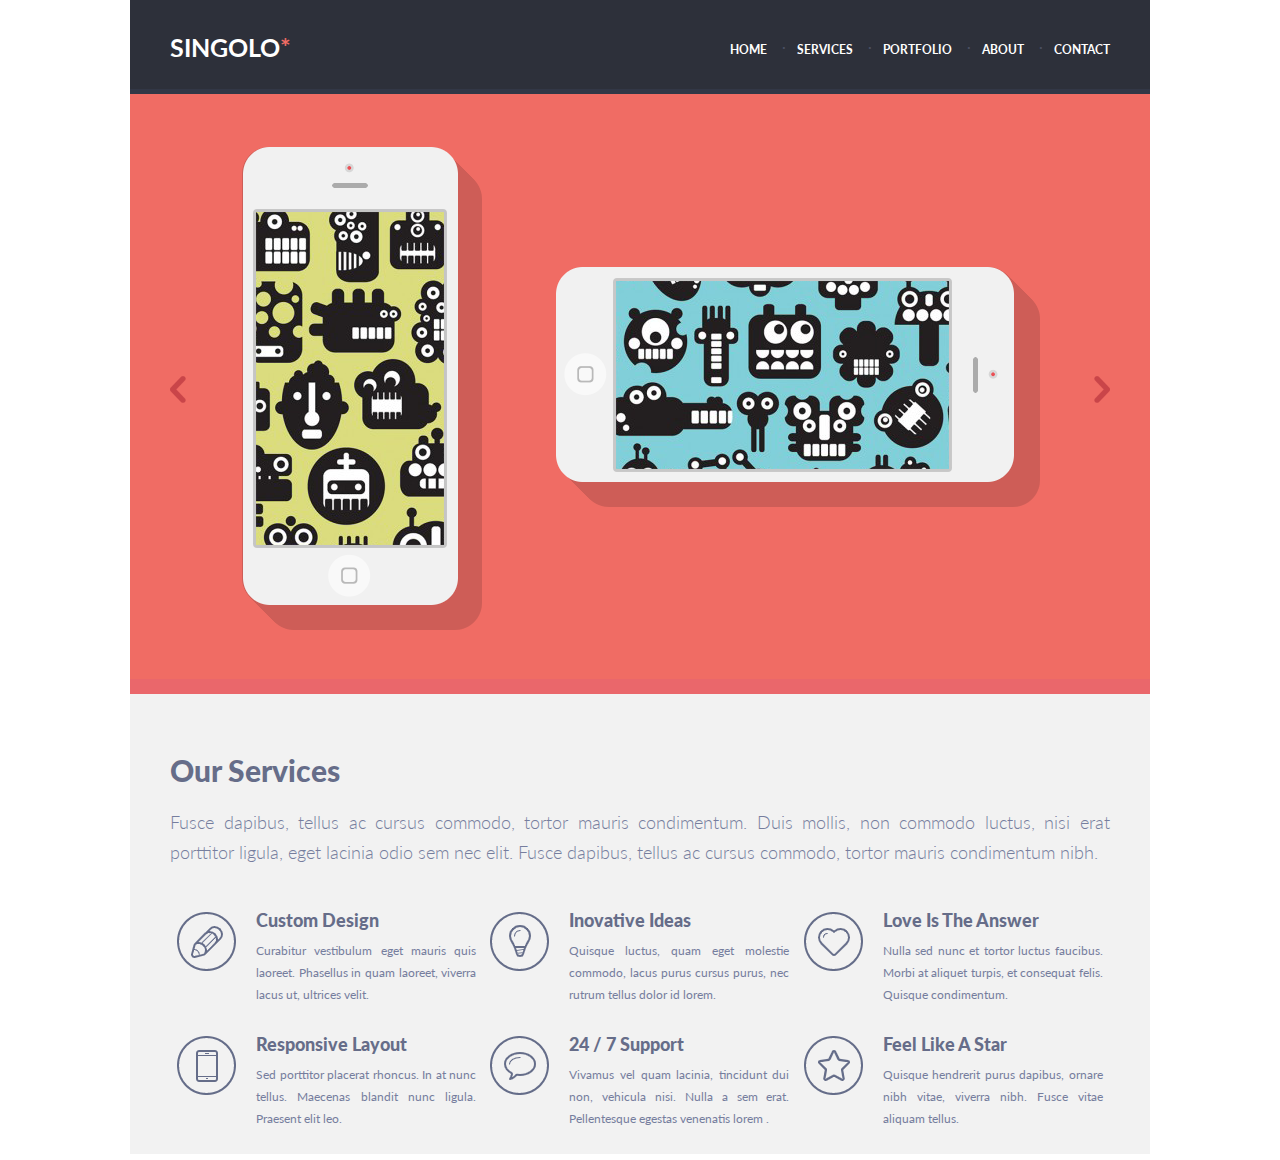
<file: Singolo1.html>
<!DOCTYPE html>
<html lang="en">
  <head>
    <meta charset="UTF-8" />
    <meta name="viewport" content="width=device-width, initial-scale=1.0" />
    <link rel="stylesheet" href="Singolo1.css" />
    <link
      href="https://fonts.googleapis.com/css?family=Lato:300,400,700,900&display=swap"
      rel="stylesheet"
    />
    <title>Singolo 1</title>
  </head>
  <body style="width: 1020px; margin: 0 auto;">
    <header class="header">
      <div class="wrapper">
        <div class="header__inner">
          <h1 class="logo">Singolo<span style="color: #f06c64;">*</span></h1>

          <nav class="header__navigation">
            <ul>
              <li><a class="navigation__link" href="#">Home</a></li>
              <li><a class="navigation__link" href="#">Services</a></li>
              <li><a class="navigation__link" href="#">Portfolio</a></li>
              <li><a class="navigation__link" href="#">About</a></li>
              <li><a class="navigation__link" href="#">Contact</a></li>
            </ul>
          </nav>
        </div>
      </div>
    </header>

    <div class="header__bottom"></div>

    <main>
      <div class="wrapper">
        <div class="slider">
          <a href="#"><div class="chev_left"></div></a>
          <div>
            <img class="iphone__vertical" src="assets/iPhone Vertical.png" />
          </div>

          <div>
            <img
              class="iphone__horizontal"
              src="assets/iPhone Horizontal.png"
            />
          </div>
          <a href="#"><div class="chev_right"></div></a>
        </div>
      </div>
    </main>

    <div class="main__bottom"></div>

    <div class="services">
      <div class="wrapper">
        <div class="services__header">
          <h2>Our Services</h2>
          <p>
            Fusce dapibus, tellus ac cursus commodo, tortor mauris condimentum.
            Duis mollis, non commodo luctus, nisi erat porttitor ligula, eget
            lacinia odio sem nec elit. Fusce dapibus, tellus ac cursus commodo,
            tortor mauris condimentum nibh.
          </p>
        </div>

        <div class="services__inner1">
          <div class="services__item">
            <img class="services__icon" src="assets/pen.png" />

            <div class="services__title">Custom Design</div>
            <div class="services__text">
              Curabitur vestibulum eget mauris quis laoreet. Phasellus in quam
              laoreet, viverra lacus ut, ultrices velit.
            </div>
          </div>

          <div class="services__item">
            <img class="services__icon" src="assets/bulb.png" />

            <div class="services__title">Inovative Ideas</div>
            <div class="services__text">
              Quisque luctus, quam eget molestie commodo, lacus purus cursus
              purus, nec rutrum tellus dolor id lorem.
            </div>
          </div>

          <div class="services__item">
            <img class="services__icon" src="assets/heart.png" />

            <div class="services__title">Love Is The Answer</div>
            <div class="services__text">
              Nulla sed nunc et tortor luctus faucibus. Morbi at aliquet turpis,
              et consequat felis. Quisque condimentum.
            </div>
          </div>
        </div>

        <div class="services__inner2">
          <div class="services__item">
            <img class="services__icon" src="assets/phone.png" />

            <div class="services__title">Responsive Layout</div>
            <div class="services__text">
              Sed porttitor placerat rhoncus. In at nunc tellus. Maecenas
              blandit nunc ligula. Praesent elit leo.
            </div>
          </div>

          <div class="services__item">
            <img class="services__icon" src="assets/bubble.png" />

            <div class="services__title">24 / 7 Support</div>
            <div class="services__text">
              Vivamus vel quam lacinia, tincidunt dui non, vehicula nisi. Nulla
              a sem erat. Pellentesque egestas venenatis lorem .
            </div>
          </div>

          <div class="services__item">
            <img class="services__icon" src="assets/star.png" />

            <div class="services__title">Feel Like A Star</div>
            <div class="services__text">
              Quisque hendrerit purus dapibus, ornare nibh vitae, viverra nibh.
              Fusce vitae aliquam tellus.
            </div>
          </div>
        </div>
      </div>

      <div class="services__bottom"></div>
    </div>
  </body>
</html>
</file>
<file: Singolo1.css>
* {
  box-sizing: border-box;
  margin: 0 auto;
  font-family: "Lato", sans-serif;
}

.wrapper {
  max-width: 940px;
  margin: 0 auto;
}

/* Header */

.header {
  height: 89px;
  width: 100%;
  background-color: #2d303a;
}

.header__inner {
  display: flex;
  justify-content: space-between;
  align-items: center;
  padding-top: 32px;
}

.logo {
  display: inline-block;
  top: 30px;
  left: 40px;
  text-transform: uppercase;
  font-size: 25px;
  font-weight: 700;
  margin: 0;
  color: #ffffff;
  
}

.header__navigation {
  display: inline-block;
  text-align: right;
  margin: 0;
}

li {
  display: inline;
  list-style: none;
  font-size: 12px;
  line-height: 6px;
}

.navigation__link {
  margin: 0;
  color: #ffffff;
  font-weight: 700;
  text-decoration: none;
  text-transform: uppercase;
}

.navigation__link:hover {
  color: #f06c64;
}

li + li::before {
  padding: 10px;
  color: #494e62;
  content: "⋅";
  font-size: large;
}

.header__bottom {
  width: 1020px;
  height: 5px;
  background-color: #323746;
}

/* Main */

main {
  width: 1020px;
  height: 585px;
  width: 100%;
  left: 0px;
  top: 78px;
  background-color: #f06c64;
}

.slider {
  position: relative;
}

.iphone__vertical {
  position: absolute;
  left: 72px;
  top: 53px;
}

.iphone__horizontal {
  position: absolute;
  top: 173px;
  right: 70px;
}

.chev_left {
  position: absolute;
  top:282px;
  left: 0;
  background-image: url("assets/chev2.png");
  display: inline-block;
  width: 16px;
  height: 27px;
}

.chev_right {
  position: absolute;
  top:282px;
  right: 0;
  background-image: url("assets/chev.png");
  display: inline-block;
  height: 27px;
  width: 16px;
}


.main__bottom {
  width: 1020px;
  height: 15px;
  background-color: #ea676b;
}

/* Services */

.services {
  width: 100%;
  top: 495px;
  background-color: #f2f2f2;
}

h2 {
  padding-top: 68px;
  padding-bottom: 27px;
  font-style: normal;
  font-weight: 900;
  font-size: 29.6188px;
  line-height: 18px;
  color: #666d89;
}

p {
  font-style: normal;
  font-weight: 300;
  font-size: 18px;
  line-height: 30px;
  margin-bottom: 45px;
  color: #767e9e;
  text-align: justify;
}

.services__inner1, .services__inner2 {
  display: flex;
  flex-direction: row;
  margin-bottom: 24px;
  justify-content: space-between;
}

.services__inner2 {
  margin-top: 30px;
}

.services__item {
  display: inline-block;
  padding-left: 79px;
  position: relative;
}

.services__icon {
  position: absolute;
  top: 0;
  left: 0;
  z-index: 1;
}

.services__title {
  width: 220px;
  margin-bottom: 12px;
  font-size: 18px;
  line-height: 16px;
  color: #666d89;
  font-weight: 900;
  text-align: left;
}

.services__text {
  width: 220px;
  font-size: 12px;
  line-height: 22px;
  color: #767e9e;
  font-weight: 400;
  text-align: justify;
  /* letter-spacing: -0.4px;
  word-spacing: 2.2px; */
}

.services__bottom {
  width: 1020px;
  height: 6px;
  background-color: #ffffff;
}
</file>
